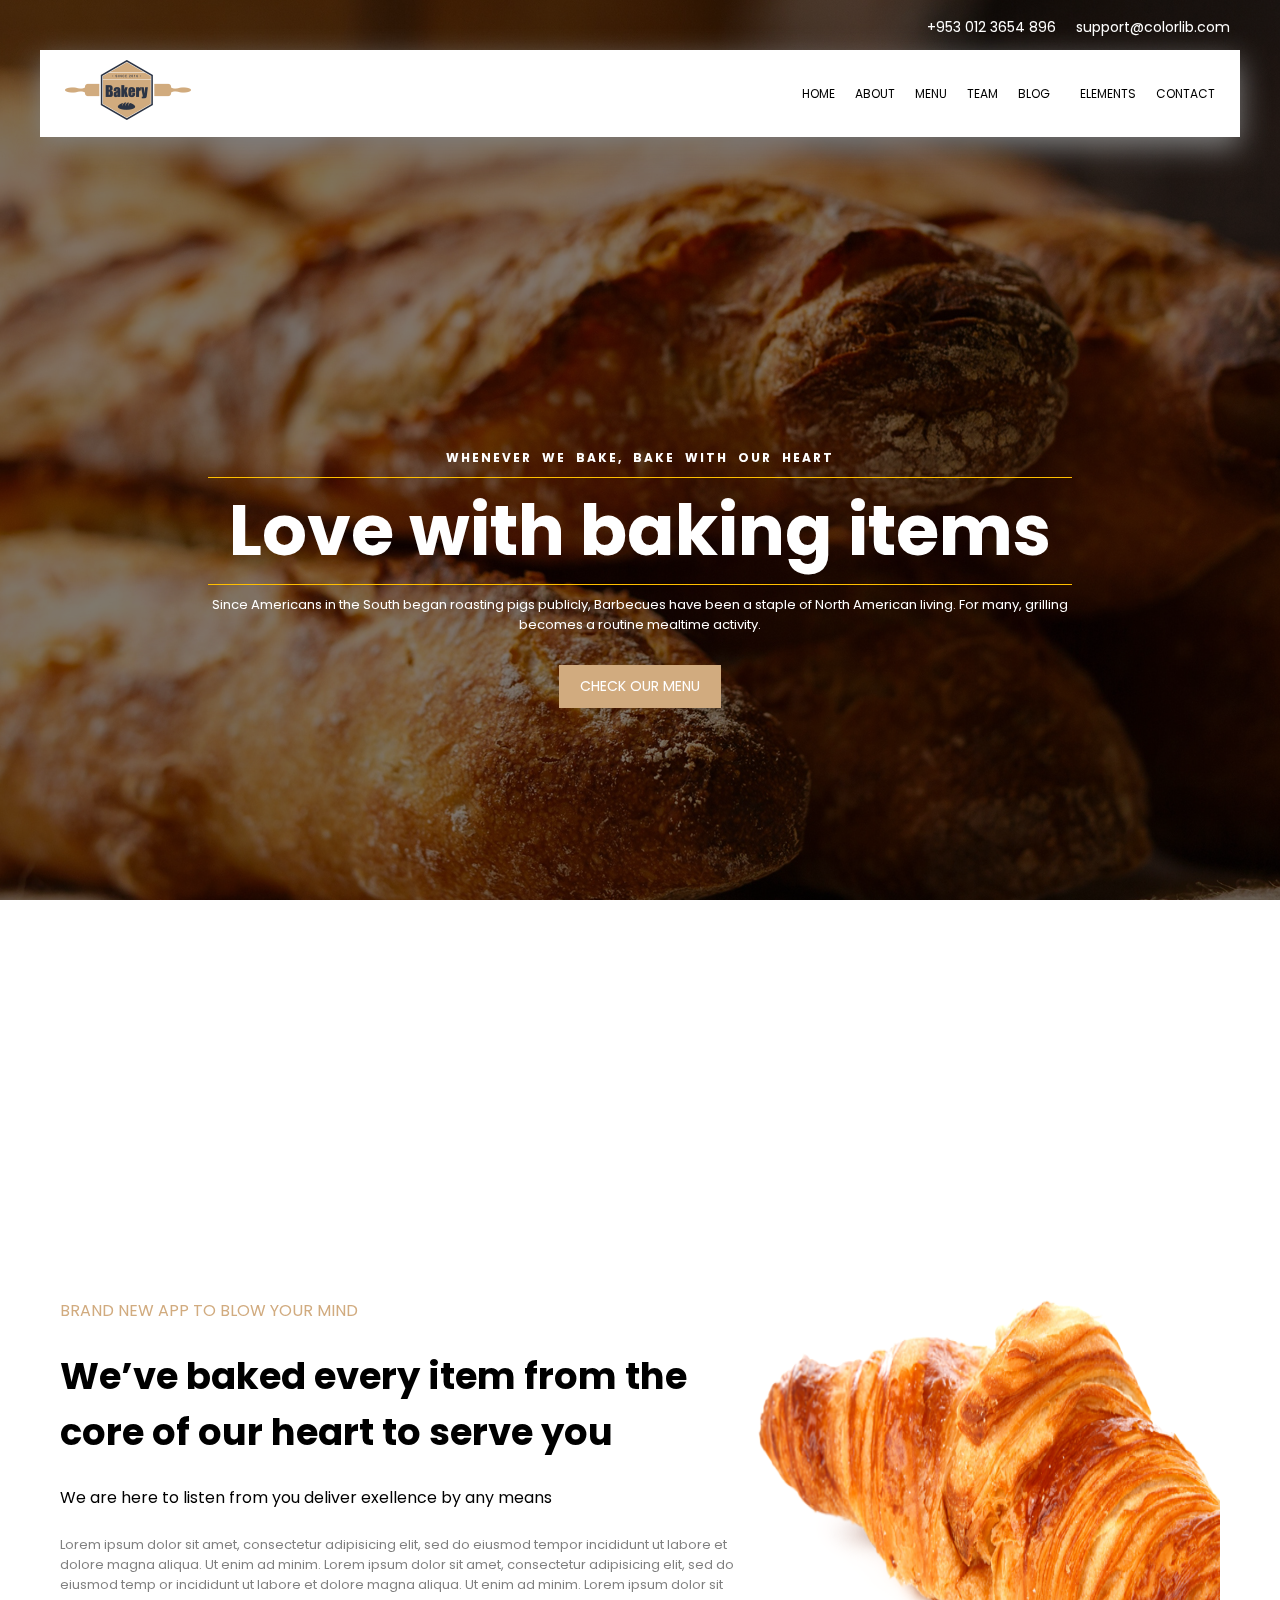
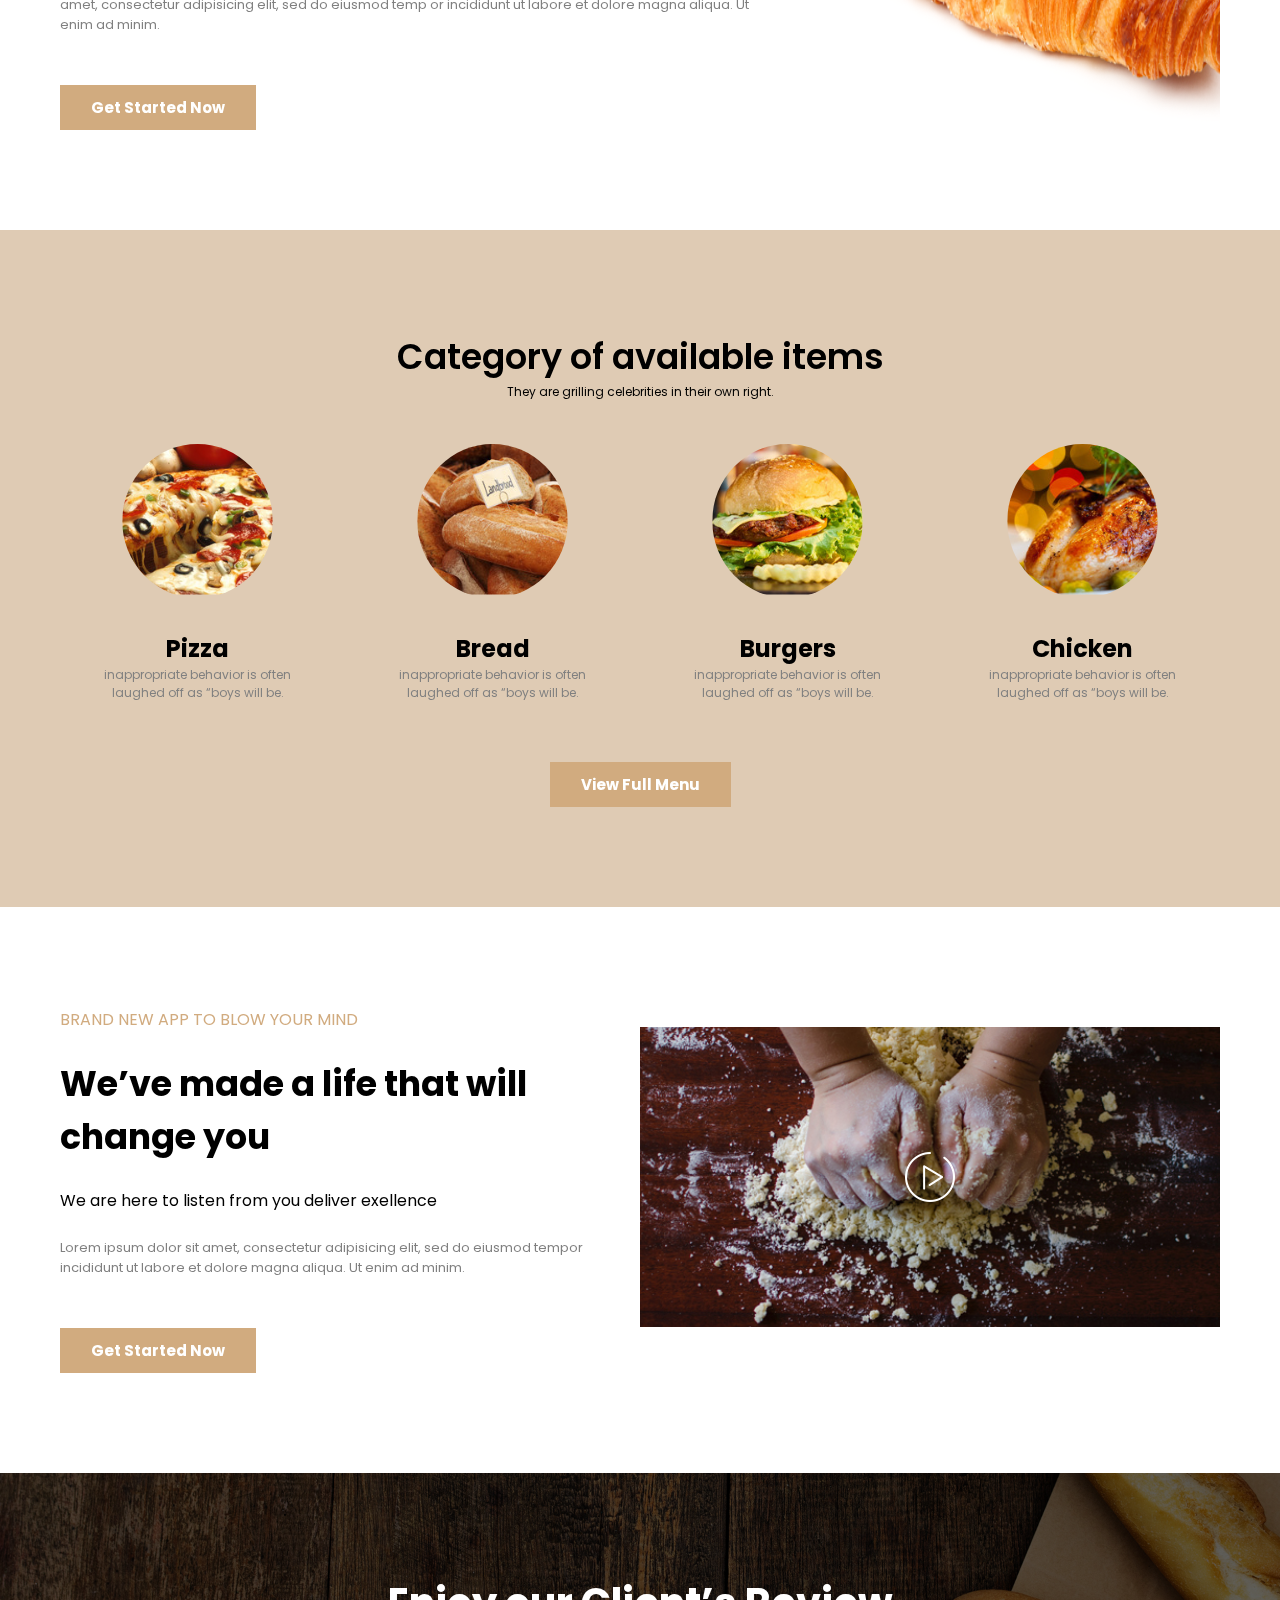
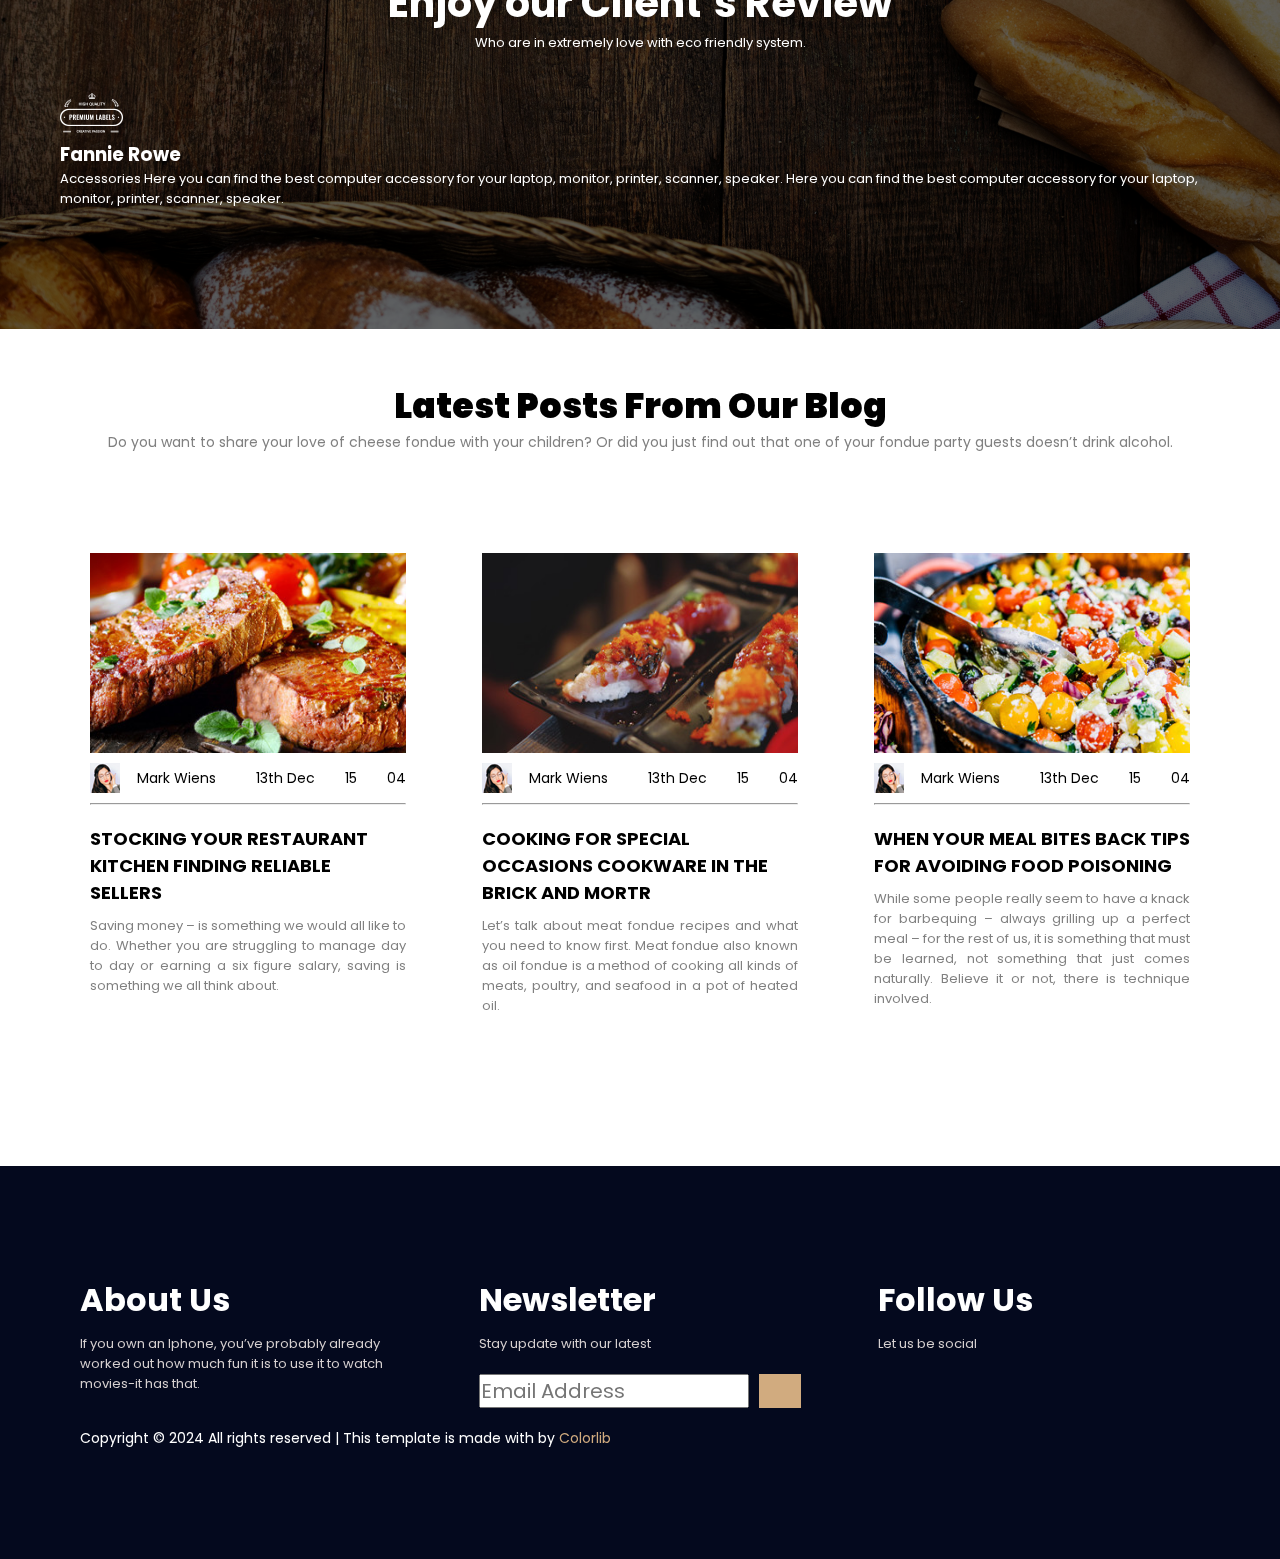
<file: index.html>
<!DOCTYPE html>
<html lang="en">

<head>
    <meta charset="UTF-8">
    <meta name="viewport" content="width=device-width, initial-scale=1.0">
    <title>Bakery</title>
    <link rel="stylesheet" href="https://cdnjs.cloudflare.com/ajax/libs/font-awesome/6.5.2/css/all.min.css"
        integrity="sha512-SnH5WK+bZxgPHs44uWIX+LLJAJ9/2PkPKZ5QiAj6Ta86w+fsb2TkcmfRyVX3pBnMFcV7oQPJkl9QevSCWr3W6A=="
        crossorigin="anonymous" referrerpolicy="no-referrer" />
    <link rel="stylesheet" href="style.css">
    <link rel="stylesheet" href="responsive.css">
</head>

<body>
    <div class="image">
        <div class="over-laye"></div>
    </div>
    <div class="header">
        <div class="logo"><img src="img/logo.png" alt=""></div>

        <div class="menu-header"><i class="fa-solid fa-bars"></i></div>
        <nav id="menu">
            <ul>
                <li><a href="index.html">home</a></li>
                <li><a href="about.html">about</a></li>
                <li><a href="">menu</a></li>
                <li><a href="team.html">team</a></li>
                <li><a href="">blog<i class="fa-solid fa-chevron-down"
                            style="font-size: 12px; padding-left: 10px;"></i></a>
                    <div class="tolist">
                        <ul>
                            <li>Blog Home</li>
                            <li>Blog Single</li>
                            <li>Level 2 <i class="fa-solid fa-angle-right" style="padding-left: 80px;"></i></li>
                        </ul>
                    </div>
                </li>
                <li><a href="">elements</a></li>
                <li><a href="">contact</a></li>
            </ul>
        </nav>
    </div>
    <div class="menu-items-overly"></div>
    <div class="menu-items">
        <ul class="menu-list">
            <li><a href="index.html">home</a></li>
            <li><a href="about.html">about</a></li>
            <li><a href="">menu</a></li>
            <li><a href="team.html">team</a></li>
            <li style="display: flex; justify-content: space-between; align-items: center;">blog<i
                    class="fa-solid fa-chevron-down"></i> </li>
            <div class="dolist">
                <ul>
                    <li>Blog Home</li>
                    <li>Blog Single</li>
                    <li>Level 2</li>
                </ul>
            </div>

            <li>elements</li>
            <li><a href="">contact</a></li>
        </ul>
    </div>


    <section id="first">
        <div class="contain">
            <div class="top-contain">
                <div class="icons">
                    <a href="#"><i class="fa-brands fa-facebook-f"></i></a>
                    <a href="#"><i class="fa-brands fa-twitter"></i></a>
                    <a href="#"><i class="fa-brands fa-dribbble"></i></a>
                    <a href="#"><i class="fa-brands fa-behance"></i></a>
                </div>
                <div class="contact">
                    <span>+953 012 3654 896</span>
                    <span>support@colorlib.com</span>
                </div>
            </div>



            <div class="text">
                <h4>WHENEVER WE BAKE, BAKE WITH OUR HEART</h4>
                <h1>Love with baking items</h1>
                <p>Since Americans in the South began roasting pigs publicly, Barbecues have been a staple of North
                    American living. For many, grilling becomes a routine mealtime activity.</p>

                <button id="check">CHECK OUR MENU</button>
            </div>
        </div>

        <div class="second">
            <div class="second-main">
                <div class="second-text">
                    <p style="color: #d1ab7f;">BRAND NEW APP TO BLOW YOUR MIND</p><br>
                    <h1>We’ve baked every item from the core of our heart to serve you</h1><br>
                    <p>We are here to listen from you deliver exellence by any means </p><br>
                    <p style="color: gray; font-size: 13px;">Lorem ipsum dolor sit amet, consectetur adipisicing elit,
                        sed do eiusmod tempor incididunt ut
                        labore et dolore magna aliqua. Ut enim ad minim. Lorem ipsum dolor sit amet, consectetur
                        adipisicing elit, sed do eiusmod temp or incididunt ut labore et dolore magna aliqua. Ut enim ad
                        minim. Lorem ipsum dolor sit amet, consectetur adipisicing elit, sed do eiusmod temp or
                        incididunt ut labore et dolore magna aliqua. Ut enim ad minim.</p>
                    <button id="Start">Get Started Now</button>
                </div>
                <div class="second-image">
                    <img src="img/about-img.png" width="100%" height="100%" alt="">
                </div>
            </div>
        </div>
        <div class="third">
            <div class="third-text">
                <div class="jksdf">Category of available items</div>
                <p>They are grilling celebrities in their own right.</p>
                <div class="third-items">
                    <div class="box">
                        <div class="box-image"><img src="img/c1.jpg" width="100%" height="100%" alt=""></div>
                        <h1>Pizza</h1><br>
                        <p>inappropriate behavior is often laughed off as “boys will be.</p>
                    </div>
                    <div class="box">
                        <div class="box-image"><img src="img/c2.jpg" width="100%" height="100%" alt=""></div>
                        <h1>Bread</h1><br>
                        <p>inappropriate behavior is often laughed off as “boys will be.</p>
                    </div>
                    <div class="box">
                        <div class="box-image"><img src="img/c3.jpg" width="100%" height="100%" alt=""></div>
                        <h1>Burgers</h1><br>
                        <p>inappropriate behavior is often laughed off as “boys will be.</p>
                    </div>
                    <div class="box">
                        <div class="box-image"><img src="img/c4.jpg" width="100%" height="100%" alt=""></div>
                        <h1>Chicken</h1><br>
                        <p>inappropriate behavior is often laughed off as “boys will be.</p>
                    </div>
                </div>
                <button id="full-menu">View Full Menu</button>
            </div>
        </div>




        <div class="four">
            <div class="four-main">
                <div class="four-left">
                    <p style="color: #d1ab7f;">BRAND NEW APP TO BLOW YOUR MIND</p><br>
                    <h1>We’ve made a life
                        that will change you</h1><br>
                    <p>We are here to listen from you deliver exellence</p><br>
                    <p style="color: gray; font-size: 13px;">Lorem ipsum dolor sit amet, consectetur adipisicing elit,
                        sed do eiusmod tempor incididunt ut
                        labore et dolore magna aliqua. Ut enim ad minim.</p>
                    <button id="Start">Get Started Now</button>
                </div>
                <div class="four-right">
                    <img src="img/play-btn.png" alt="">
                </div>
            </div>
        </div>


        <div class="five">
            <div class="five-overlay">
                <div class="five-text">
                    <h1>Enjoy our Client’s Review</h1>
                    <p>Who are in extremely love with eco friendly system.</p>
                    <div class="five-middle">
                        <div class="five-left">
                            <img src="img/r1.png" alt="">
                            <div class="five-heading">
                                <h3>Fannie Rowe</h3>
                                <span style="color: rgb(255, 221, 0);" class="fa fa-star checked "></span>
                                <span style="color: rgb(255, 221, 0);" class="fa fa-star checked "></span>
                                <span style="color: rgb(255, 221, 0);" class="fa fa-star checked "></span>
                                <span class="fa fa-star checked "></span>
                                <span class="fa fa-star checked "></span>
                            </div>
                            <p>Accessories Here you can find the best computer accessory for your laptop, monitor,
                                printer, scanner, speaker. Here you can find the best computer accessory for your
                                laptop, monitor, printer, scanner, speaker.
                            </p>

                        </div>/
                        <div class="five-left">
                            <img src="img/r1.png" alt="">
                            <div class="five-heading">
                                <h3>Fannie Rowe</h3>
                                <span style="color: rgb(255, 221, 0);" class="fa fa-star checked "></span>
                                <span style="color: rgb(255, 221, 0);" class="fa fa-star checked "></span>
                                <span style="color: rgb(255, 221, 0);" class="fa fa-star checked "></span>
                                <span class="fa fa-star checked "></span>
                                <span class="fa fa-star checked "></span>
                            </div>
                            <p>Accessories Here you can find the best computer accessory for your laptop, monitor,
                                printer, scanner, speaker. Here you can find the best computer accessory for your
                                laptop, monitor, printer, scanner, speaker.
                            </p>

                        </div>
                    </div>
                </div>
            </div>
        </div>



        <div class="six">
            <div class="six-contant">
                <div class="six-head">Latest Posts From Our Blog</div>
                <div class="six-para">Do you want to share your love of cheese fondue with your children? Or did you
                    just find out that one of your fondue party guests doesn’t drink alcohol.
                </div>

                <div class="six-items">
                    <div class="six-container">
                        <div class="six-image">
                            <div class="six-image-hov"><img src="img/b1.jpg" width="100%" height="100%" alt=""></div>
                        </div>
                        <div class="six-rate"><img src="img/user.png" alt=""> <span>Mark Wiens</span>
                            <div class="six-date">13th Dec
                                <i class="fa-regular fa-heart"></i>
                                15
                                <i class="fa-regular fa-comment"></i>
                                04
                            </div>
                        </div>
                        <hr>
                        <div class="six-text">
                            <h1>STOCKING YOUR RESTAURANT KITCHEN FINDING RELIABLE SELLERS</h1>
                            <p>Saving money – is something we would all like to do. Whether you are struggling to manage
                                day to day or earning a six figure salary, saving is something we all think about.</p>
                        </div>
                    </div>
                    <div class="six-container">
                        <div class="six-image">
                            <div class="six-image-hov"><img src="img/b2.jpg" width="100%" height="100%" alt=""></div>
                        </div>
                        <div class="six-rate"><img src="img/user.png" alt=""> <span>Mark Wiens</span>
                            <div class="six-date">13th Dec
                                <i class="fa-regular fa-heart"></i>
                                15
                                <i class="fa-regular fa-comment"></i>
                                04
                            </div>
                        </div>
                        <hr>
                        <div class="six-text">
                            <h1>COOKING FOR SPECIAL OCCASIONS COOKWARE IN THE BRICK AND MORTR</h1>
                            <p>Let’s talk about meat fondue recipes and what you need to know first. Meat fondue also
                                known as oil fondue is a method of cooking all kinds of meats, poultry, and seafood in a
                                pot of heated oil.</p>
                        </div>
                    </div>
                    <div class="six-container">
                        <div class="six-image">
                            <div class="six-image-hov"><img src="img/b3.jpg" width="100%" height="100%" alt=""></div>
                        </div>
                        <div class="six-rate"><img src="img/user.png" alt=""> <span>Mark Wiens</span>
                            <div class="six-date">13th Dec
                                <i class="fa-regular fa-heart"></i>
                                15
                                <i class="fa-regular fa-comment"></i>
                                04
                            </div>
                        </div>
                        <hr>
                        <div class="six-text">
                            <h1>WHEN YOUR MEAL BITES BACK TIPS FOR AVOIDING FOOD POISONING</h1>
                            <p>While some people really seem to have a knack for barbequing – always grilling up a
                                perfect meal – for the rest of us, it is something that must be learned, not something
                                that just comes naturally. Believe it or not, there is technique involved.</p>
                        </div>
                    </div>
                </div>
            </div>
        </div>



        <div class="seven">
            <div class="footer">
                <div class="footer-box">
                    <h1>About Us</h1>
                    <p>If you own an Iphone, you’ve probably already worked out how much fun it is to use it to watch
                        movies-it has that.</p>
                </div>
                <div class="footer-box">
                    <h1>Newsletter</h1>
                    <p>Stay update with our latest</p>
                    <div class="email">
                        <input type="email" placeholder="Email Address" required>
                        <button><i class="fa-solid fa-arrow-right"></i></button>
                    </div>
                </div>
                <div class="footer-box">
                    <h1>Follow Us</h1>
                    <p>Let us be social</p>
                    <div class="social">
                        <a href=""><i class="fa-brands fa-facebook"></i></a>
                        <a href=""><i class="fa-brands fa-twitter"></i></a>
                        <a href=""><i class="fa-brands fa-dribbble"></i></a>
                        <a href=""><i class="fa-brands fa-behance"></i></a>
                    </div>
                </div>
                <div class="bottom-footer">Copyright © 2024 All rights reserved | This template is made with <i
                        class="fa-regular fa-heart"></i> by <span>Colorlib</span></div>
            </div>
        </div>
    </section>


    <script src="app.js"></script>
</body>

</html>
</file>
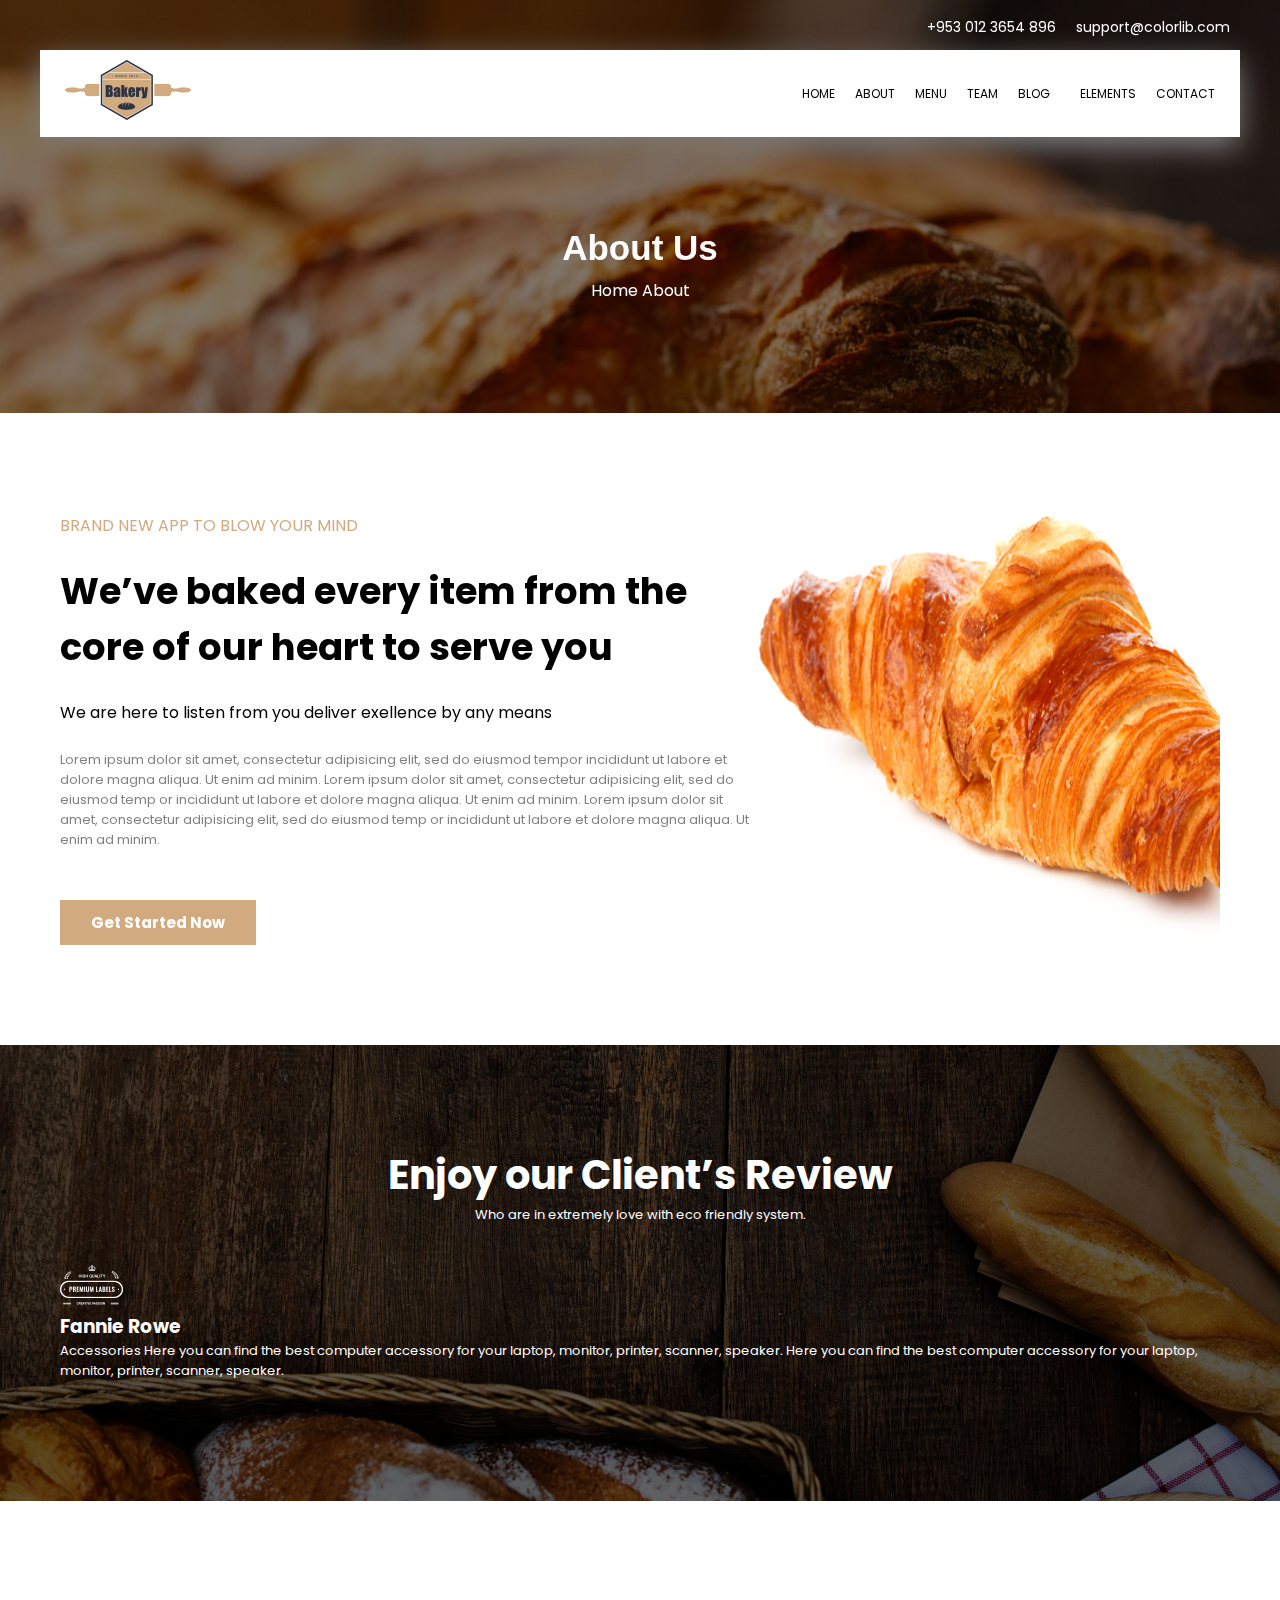
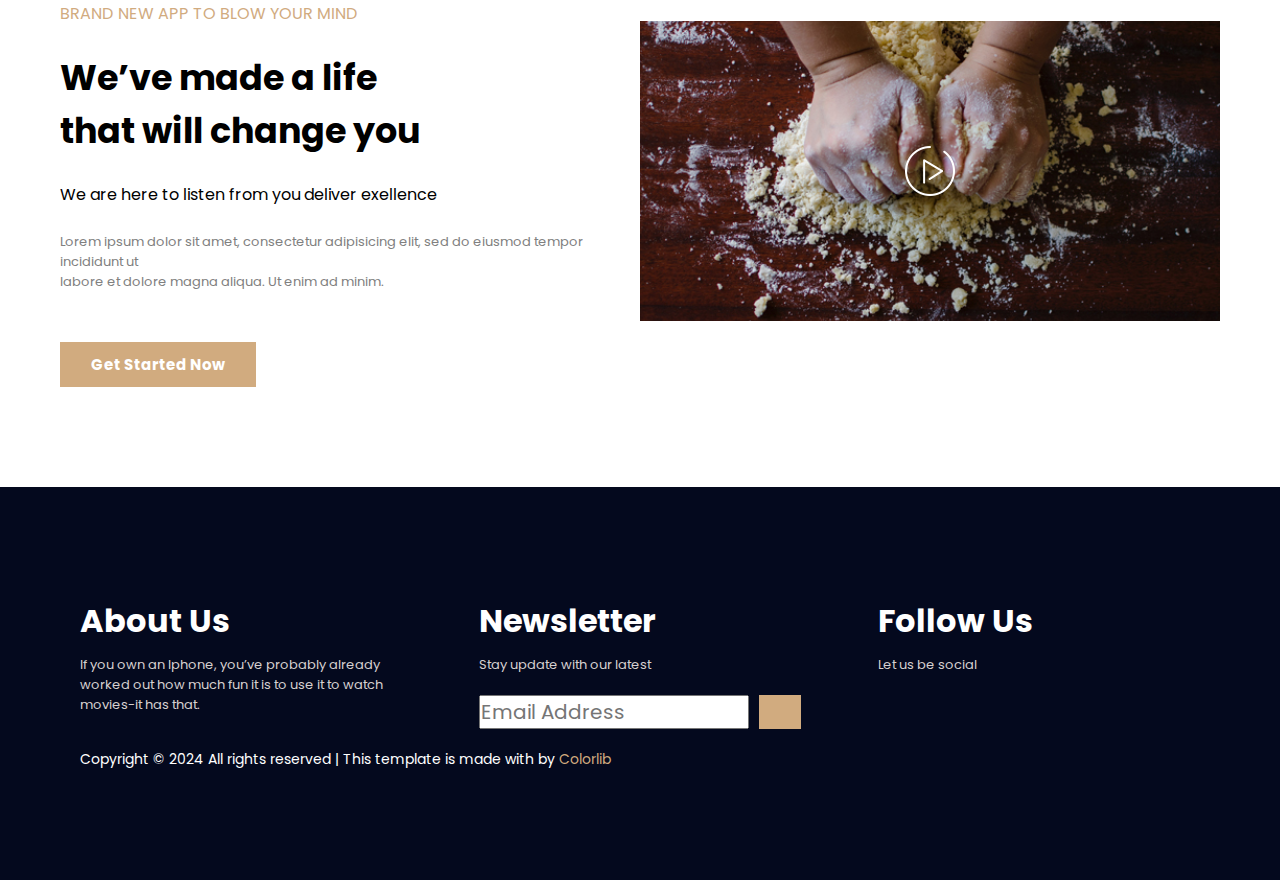
<file: about.html>
<!DOCTYPE html>
<html lang="en">

<head>
    <meta charset="UTF-8">
    <meta name="viewport" content="width=device-width, initial-scale=1.0">
    <title>Bakery</title>
    <link rel="stylesheet" href="https://cdnjs.cloudflare.com/ajax/libs/font-awesome/6.5.2/css/all.min.css"
        integrity="sha512-SnH5WK+bZxgPHs44uWIX+LLJAJ9/2PkPKZ5QiAj6Ta86w+fsb2TkcmfRyVX3pBnMFcV7oQPJkl9QevSCWr3W6A=="
        crossorigin="anonymous" referrerpolicy="no-referrer" />
    <link rel="stylesheet" href="style.css">
    <link rel="stylesheet" href="responsive.css">
</head>

<body>
    <div class="image">
        <div class="over-laye"></div>
    </div>
    <div class="header">
        <div class="logo"><img src="img/logo.png" alt=""></div>

        <div class="menu-header"><i class="fa-solid fa-bars"></i></div>
        <nav id="menu">
            <ul>
                <li><a href="index.html">home</a></li>
                <li><a href="about.html">about</a></li>
                <li><a href="">menu</a></li>
                <li><a href="team.html">team</a></li>
                <li><a href="">blog<i class="fa-solid fa-chevron-down"
                            style="font-size: 12px; padding-left: 10px;"></i></a>
                    <div class="tolist">
                        <ul>
                            <li>Blog Home</li>
                            <li>Blog Single</li>
                            <li>Level 2 <i class="fa-solid fa-angle-right" style="padding-left: 80px;"></i></li>
                        </ul>
                    </div>
                </li>
                <li><a href="">elements</a></li>
                <li><a href="">contact</a></li>
            </ul>
        </nav>
    </div>
    <div class="menu-items-overly"></div>
    <div class="menu-items">
        <ul class="menu-list">
            <li><a href="index.html">home</a></li>
            <li><a href="about.html">about</a></li>
            <li><a href="">menu</a></li>
            <li><a href="team.html">team</a></li>
            <li style="display: flex; justify-content: space-between; align-items: center;">blog<i
                    class="fa-solid fa-chevron-down"></i> </li>
            <div class="dolist">
                <ul>
                    <li>Blog Home</li>
                    <li>Blog Single</li>
                    <li>Level 2</li>
                </ul>
            </div>

            <li>elements</li>
            <li><a href="">contact</a></li>
        </ul>
    </div>


    <section id="first">
        <div class="contain">
            <div class="top-contain">
                <div class="icons">
                    <a href="#"><i class="fa-brands fa-facebook-f"></i></a>
                    <a href="#"><i class="fa-brands fa-twitter"></i></a>
                    <a href="#"><i class="fa-brands fa-dribbble"></i></a>
                    <a href="#"><i class="fa-brands fa-behance"></i></a>
                </div>
                <div class="contact">
                    <span>+953 012 3654 896</span>
                    <span>support@colorlib.com</span>
                </div>
            </div>
















            <div class="text-about">
                <h1>About Us</h1>
                <div>
                    <a href="index.html">Home</a> <i class="fa-solid fa-arrow-right-long"></i> <a
                        href="about.html">About</a>
                </div>
            </div>
        </div>

        <div class="second">
            <div class="second-main">
                <div class="second-text">
                    <p style="color: #d1ab7f;">BRAND NEW APP TO BLOW YOUR MIND</p><br>
                    <h1>We’ve baked every item from the core of our heart to serve you</h1><br>
                    <p>We are here to listen from you deliver exellence by any means </p><br>
                    <p style="color: gray; font-size: 13px;">Lorem ipsum dolor sit amet, consectetur adipisicing elit,
                        sed do eiusmod tempor incididunt ut
                        labore et dolore magna aliqua. Ut enim ad minim. Lorem ipsum dolor sit amet, consectetur
                        adipisicing elit, sed do eiusmod temp or incididunt ut labore et dolore magna aliqua. Ut enim ad
                        minim. Lorem ipsum dolor sit amet, consectetur adipisicing elit, sed do eiusmod temp or
                        incididunt ut labore et dolore magna aliqua. Ut enim ad minim.</p>
                    <button id="Start">Get Started Now</button>
                </div>
                <div class="second-image">
                    <img src="img/about-img.png" width="100%" height="100%" alt="">
                </div>
            </div>
        </div>
       



    

        <div class="five">
            <div class="five-overlay">
                <div class="five-text">
                    <h1>Enjoy our Client’s Review</h1>
                    <p>Who are in extremely love with eco friendly system.</p>
                    <div class="five-middle">
                        <div class="five-left">
                            <img src="img/r1.png" alt="">
                            <div class="five-heading">
                                <h3>Fannie Rowe</h3>
                                <span style="color: rgb(255, 221, 0);" class="fa fa-star checked "></span>
                                <span style="color: rgb(255, 221, 0);" class="fa fa-star checked "></span>
                                <span style="color: rgb(255, 221, 0);" class="fa fa-star checked "></span>
                                <span class="fa fa-star checked "></span>
                                <span class="fa fa-star checked "></span>
                            </div>
                            <p>Accessories Here you can find the best computer accessory for your laptop, monitor,
                                printer, scanner, speaker. Here you can find the best computer accessory for your
                                laptop, monitor, printer, scanner, speaker.
                            </p>

                        </div>/
                        <div class="five-left">
                            <img src="img/r1.png" alt="">
                            <div class="five-heading">
                                <h3>Fannie Rowe</h3>
                                <span style="color: rgb(255, 221, 0);" class="fa fa-star checked "></span>
                                <span style="color: rgb(255, 221, 0);" class="fa fa-star checked "></span>
                                <span style="color: rgb(255, 221, 0);" class="fa fa-star checked "></span>
                                <span class="fa fa-star checked "></span>
                                <span class="fa fa-star checked "></span>
                            </div>
                            <p>Accessories Here you can find the best computer accessory for your laptop, monitor,
                                printer, scanner, speaker. Here you can find the best computer accessory for your
                                laptop, monitor, printer, scanner, speaker.
                            </p>

                        </div>
                        <!-- <div class="five-right">
                            <img src="img/r1.png" alt="">
                            <div class="five-heading">
                                <h3>Fannie Rowe</h3>
                                <span style="color: rgb(255, 221, 0);" class="fa fa-star checked "></span>
                                <span style="color: rgb(255, 221, 0);" class="fa fa-star checked "></span>
                                <span style="color: rgb(255, 221, 0);" class="fa fa-star checked "></span>
                                <span class="fa fa-star checked "></span>
                                <span class="fa fa-star checked "></span>
                            </div>
                            <p>Accessories Here you can find the best computer accessory for your laptop, monitor,
                                printer, scanner, speaker. Here you can find the best computer accessory for your
                                laptop, monitor, printer, scanner, speaker.
                            </p>
                        </div> -->
                    </div>
                </div>
            </div>
        </div>


        <div class="four">
            <div class="four-main">
                <div class="four-left">
                    <p style="color: #d1ab7f;">BRAND NEW APP TO BLOW YOUR MIND</p><br>
                    <h1>We’ve made a life <br>
                        that will change you</h1><br>
                    <p>We are here to listen from you deliver exellence</p><br>
                    <p style="color: gray; font-size: 13px;">Lorem ipsum dolor sit amet, consectetur adipisicing elit,
                        sed do eiusmod tempor incididunt ut <br>
                        labore et dolore magna aliqua. Ut enim ad minim.</p>
                    <button id="Start">Get Started Now</button>
                </div>
                <div class="four-right">
                    <img src="img/play-btn.png" alt="">
                </div>
            </div>
        </div>





        <div class="seven">
            <div class="footer">
                <div class="footer-box">
                    <h1>About Us</h1>
                    <p>If you own an Iphone, you’ve probably already worked out how much fun it is to use it to watch
                        movies-it has that.</p>
                </div>
                <div class="footer-box">
                    <h1>Newsletter</h1>
                    <p>Stay update with our latest</p>
                    <div class="email">
                        <input type="email" placeholder="Email Address" required>
                        <button><i class="fa-solid fa-arrow-right"></i></button>
                    </div>
                </div>
                <div class="footer-box">
                    <h1>Follow Us</h1>
                    <p>Let us be social</p>
                    <div class="social">
                        <a href=""><i class="fa-brands fa-facebook"></i></a>
                        <a href=""><i class="fa-brands fa-twitter"></i></a>
                        <a href=""><i class="fa-brands fa-dribbble"></i></a>
                        <a href=""><i class="fa-brands fa-behance"></i></a>
                    </div>
                </div>
                <div class="bottom-footer">Copyright © 2024 All rights reserved | This template is made with <i
                        class="fa-regular fa-heart"></i> by <span>Colorlib</span></div>
            </div>
        </div>
    </section>


    <script src="app.js"></script>
</body>

</html>
</file>
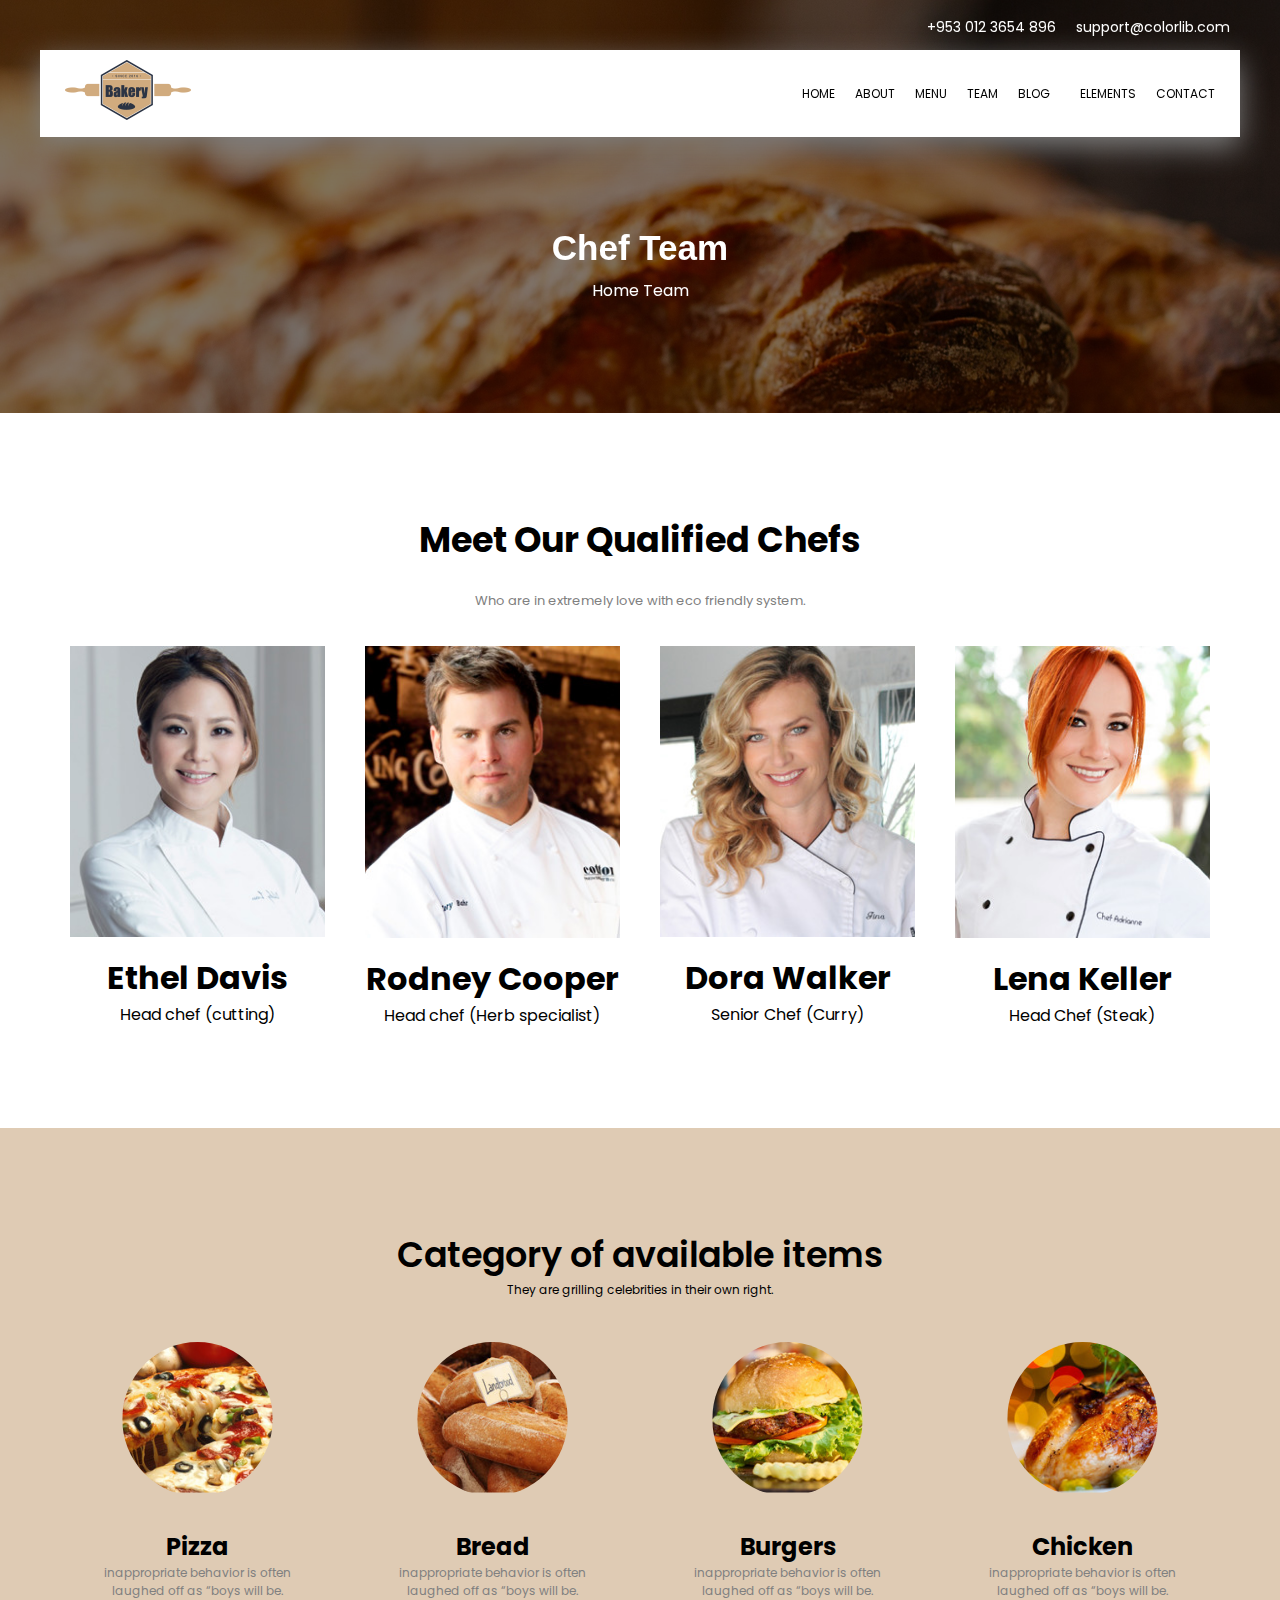
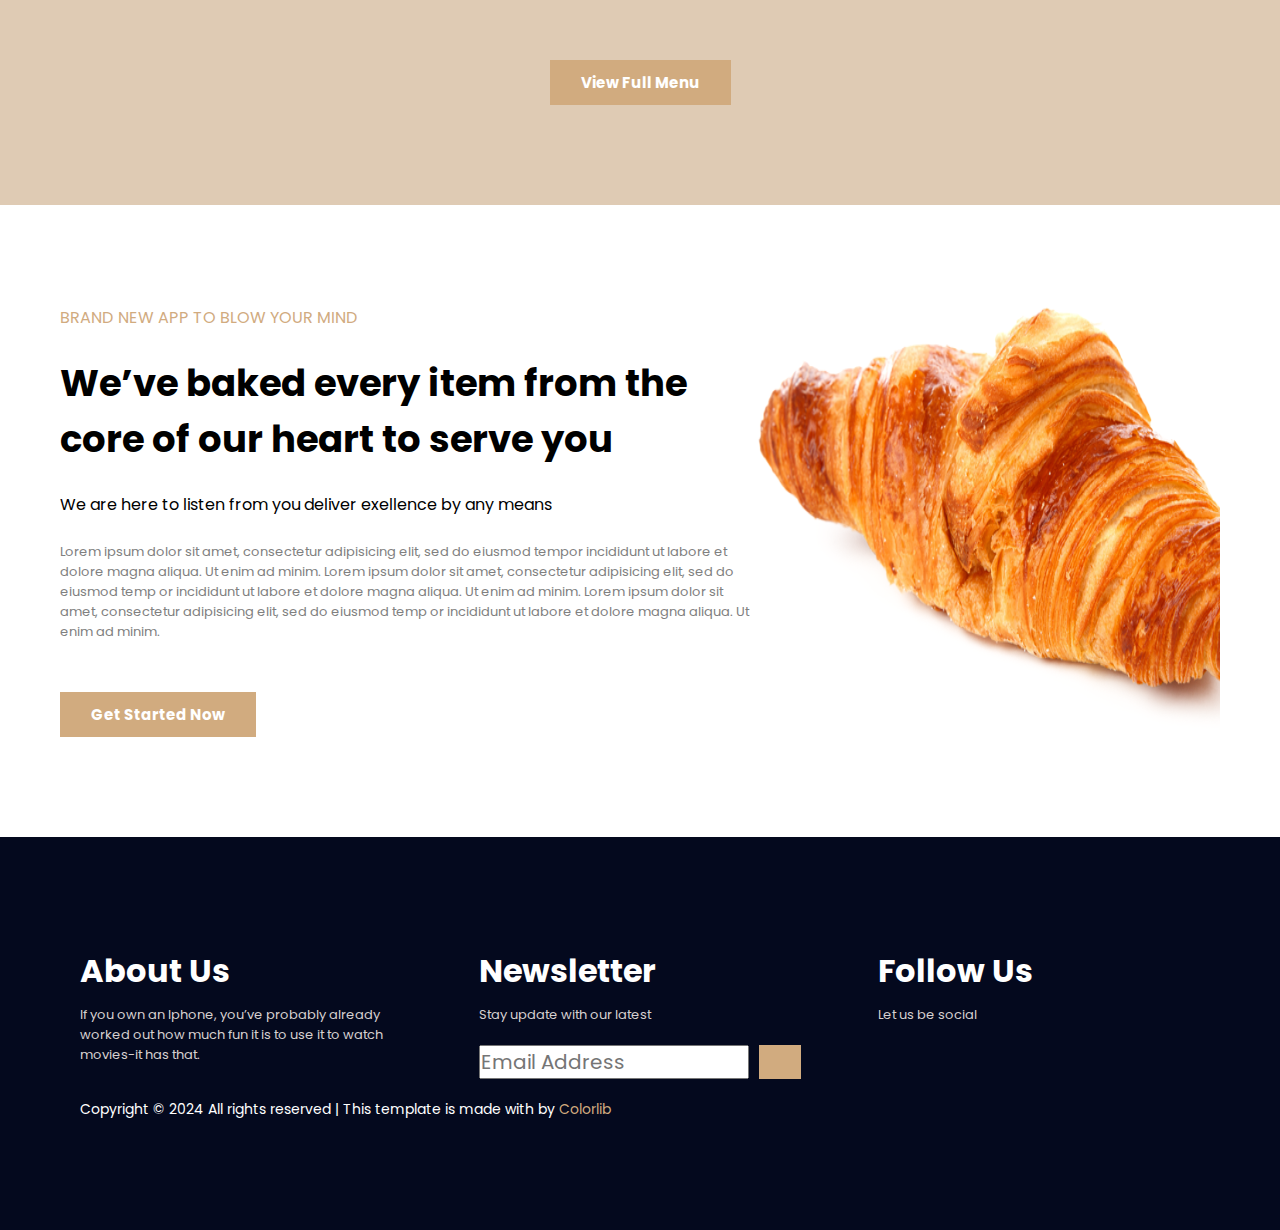
<file: team.html>
<!DOCTYPE html>
<html lang="en">

<head>
    <meta charset="UTF-8">
    <meta name="viewport" content="width=device-width, initial-scale=1.0">
    <title>Bakery</title>
    <link rel="stylesheet" href="https://cdnjs.cloudflare.com/ajax/libs/font-awesome/6.5.2/css/all.min.css"
        integrity="sha512-SnH5WK+bZxgPHs44uWIX+LLJAJ9/2PkPKZ5QiAj6Ta86w+fsb2TkcmfRyVX3pBnMFcV7oQPJkl9QevSCWr3W6A=="
        crossorigin="anonymous" referrerpolicy="no-referrer" />
    <link rel="stylesheet" href="style.css">
    <link rel="stylesheet" href="responsive.css">
</head>

<body>
    <div class="image">
        <div class="over-laye"></div>
    </div>
    <div class="header">
        <div class="logo"><img src="img/logo.png" alt=""></div>

        <div class="menu-header"><i class="fa-solid fa-bars"></i></div>
        <nav id="menu">
            <ul>
                <li><a href="index.html">home</a></li>
                <li><a href="about.html">about</a></li>
                <li><a href="">menu</a></li>
                <li><a href="team.html">team</a></li>
                <li><a href="">blog<i class="fa-solid fa-chevron-down"
                            style="font-size: 12px; padding-left: 10px;"></i></a>
                    <div class="tolist">
                        <ul>
                            <li>Blog Home</li>
                            <li>Blog Single</li>
                            <li>Level 2 <i class="fa-solid fa-angle-right" style="padding-left: 80px;"></i></li>
                        </ul>
                    </div>
                </li>
                <li><a href="">elements</a></li>
                <li><a href="">contact</a></li>
            </ul>
        </nav>
    </div>
    <div class="menu-items-overly"></div>
    <div class="menu-items">
        <ul class="menu-list">
            <li><a href="index.html">home</a></li>
            <li><a href="about.html">about</a></li>
            <li><a href="">menu</a></li>
            <li><a href="team.html">team</a></li>
            <li style="display: flex; justify-content: space-between; align-items: center;">blog<i
                    class="fa-solid fa-chevron-down"></i> </li>
            <div class="dolist">
                <ul>
                    <li>Blog Home</li>
                    <li>Blog Single</li>
                    <li>Level 2</li>
                </ul>
            </div>

            <li>elements</li>
            <li><a href="">contact</a></li>
        </ul>
    </div>


    <section id="first">
        <div class="contain">
            <div class="top-contain">
                <div class="icons">
                    <a href="#"><i class="fa-brands fa-facebook-f"></i></a>
                    <a href="#"><i class="fa-brands fa-twitter"></i></a>
                    <a href="#"><i class="fa-brands fa-dribbble"></i></a>
                    <a href="#"><i class="fa-brands fa-behance"></i></a>
                </div>
                <div class="contact">
                    <span>+953 012 3654 896</span>
                    <span>support@colorlib.com</span>
                </div>
            </div>
















            <div class="text-about">
                <h1>Chef Team</h1>
                <div>
                    <a href="index.html">Home</a> <i class="fa-solid fa-arrow-right-long"></i> <a
                        href="about.html">Team</a>
                </div>
            </div>
        </div>

        <div class="second">
            <div class="second-about-main">
                <div class="about-second-text">
                    <h1 style="text-align: center;">Meet Our Qualified Chefs</h1><br>
                    <p style="color: gray; font-size: 13px;">Who are in extremely love with eco friendly system.</p><br>
                </div>
                <div class="about-img-section">
                    <div class="about-second-image">
                        <div class="about-img">
                            <div class="about-sec-img"><img src="img/t1.jpg" width="100%" alt="">
                                <div class="img-hover">
                                    <i class="fa-brands fa-facebook"></i><i class="fa-brands fa-twitter"></i><i
                                        class="fa-brands fa-linkedin-in"></i>
                                </div>
                            </div>
                            <h1>Ethel Davis</h1>
                            <p>Head chef (cutting)</p>
                        </div>
                        <div class="about-img">
                            <div class="about-sec-img"><img src="img/t2.jpg" width="100%" alt="">
                                <div class="img-hover">
                                    <i class="fa-brands fa-facebook"></i><i class="fa-brands fa-twitter"></i><i
                                        class="fa-brands fa-linkedin-in"></i>
                                </div>
                            </div>
                            <h1>Rodney Cooper</h1>
                            <p>Head chef (Herb specialist)</p>
                        </div>
                        <div class="about-img">
                            <div class="about-sec-img"><img src="img/t3.jpg" width="100%" alt="">
                                <div class="img-hover">
                                    <i class="fa-brands fa-facebook"></i><i class="fa-brands fa-twitter"></i><i
                                        class="fa-brands fa-linkedin-in"></i>
                                </div>
                            </div>
                            <h1>Dora Walker</h1>
                            <p>Senior Chef (Curry)</p>
                        </div>
                        <div class="about-img">
                            <div class="about-sec-img"><img src="img/t4.jpg" width="100%" alt="">
                                <div class="img-hover">
                                    <i class="fa-brands fa-facebook"></i><i class="fa-brands fa-twitter"></i><i
                                        class="fa-brands fa-linkedin-in"></i>
                                </div>
                            </div>
                            <h1>Lena Keller</h1>
                            <p>Head Chef (Steak)</p>
                        </div>
                    </div>
                </div>
            </div>
        </div>
        <div class="third">
            <div class="third-text">
                <div class="jksdf">Category of available items</div>
                <p>They are grilling celebrities in their own right.</p>
                <div class="third-items">
                    <div class="box">
                        <div class="box-image"><img src="img/c1.jpg" width="100%" height="100%" alt=""></div>
                        <h1>Pizza</h1><br>
                        <p>inappropriate behavior is often laughed off as “boys will be.</p>
                    </div>
                    <div class="box">
                        <div class="box-image"><img src="img/c2.jpg" width="100%" height="100%" alt=""></div>
                        <h1>Bread</h1><br>
                        <p>inappropriate behavior is often laughed off as “boys will be.</p>
                    </div>
                    <div class="box">
                        <div class="box-image"><img src="img/c3.jpg" width="100%" height="100%" alt=""></div>
                        <h1>Burgers</h1><br>
                        <p>inappropriate behavior is often laughed off as “boys will be.</p>
                    </div>
                    <div class="box">
                        <div class="box-image"><img src="img/c4.jpg" width="100%" height="100%" alt=""></div>
                        <h1>Chicken</h1><br>
                        <p>inappropriate behavior is often laughed off as “boys will be.</p>
                    </div>
                </div>
                <button id="full-menu">View Full Menu</button>
            </div>
        </div>


        <div class="second">
            <div class="second-main">
                <div class="second-text">
                    <p style="color: #d1ab7f;">BRAND NEW APP TO BLOW YOUR MIND</p><br>
                    <h1>We’ve baked every item from the core of our heart to serve you</h1><br>
                    <p>We are here to listen from you deliver exellence by any means </p><br>
                    <p style="color: gray; font-size: 13px;">Lorem ipsum dolor sit amet, consectetur adipisicing elit,
                        sed do eiusmod tempor incididunt ut
                        labore et dolore magna aliqua. Ut enim ad minim. Lorem ipsum dolor sit amet, consectetur
                        adipisicing elit, sed do eiusmod temp or incididunt ut labore et dolore magna aliqua. Ut enim ad
                        minim. Lorem ipsum dolor sit amet, consectetur adipisicing elit, sed do eiusmod temp or
                        incididunt ut labore et dolore magna aliqua. Ut enim ad minim.</p>
                    <button id="Start">Get Started Now</button>
                </div>
                <div class="second-image">
                    <img src="img/about-img.png" width="100%" height="100%" alt="">
                </div>
            </div>
        </div>











        <div class="seven">
            <div class="footer">
                <div class="footer-box">
                    <h1>About Us</h1>
                    <p>If you own an Iphone, you’ve probably already worked out how much fun it is to use it to watch
                        movies-it has that.</p>
                </div>
                <div class="footer-box">
                    <h1>Newsletter</h1>
                    <p>Stay update with our latest</p>
                    <div class="email">
                        <input type="email" placeholder="Email Address" required>
                        <button><i class="fa-solid fa-arrow-right"></i></button>
                    </div>
                </div>
                <div class="footer-box">
                    <h1>Follow Us</h1>
                    <p>Let us be social</p>
                    <div class="social">
                        <a href=""><i class="fa-brands fa-facebook"></i></a>
                        <a href=""><i class="fa-brands fa-twitter"></i></a>
                        <a href=""><i class="fa-brands fa-dribbble"></i></a>
                        <a href=""><i class="fa-brands fa-behance"></i></a>
                    </div>
                </div>
                <div class="bottom-footer">Copyright © 2024 All rights reserved | This template is made with <i
                        class="fa-regular fa-heart"></i> by <span>Colorlib</span></div>
            </div>
        </div>
    </section>


    <script src="app.js"></script>
</body>

</html>
</file>
<file: style.css>
@import url('https://fonts.googleapis.com/css2?family=Poppins&display=swap');

* {
    margin: 0;
    padding: 0;
    box-sizing: border-box;
    font-family: "Poppins", Verdana, Geneva, Tahoma, sans-serif;
    list-style: none;
}

a {
    color: inherit;
    text-decoration: none;
}

.image {
    width: 100%;
    height: 100vh;
    background: url(img/banner-bg.jpg) center no-repeat;
    background-size: cover;
    position: fixed;
    top: 0;
    left: 0;
}

#first {
    width: 100%;
    position: relative;
}

.over-laye {
    width: 100%;
    height: 100%;
    position: absolute;
    top: 0;
    left: 0;
    background-color: rgb(0, 0, 0, 0.5);
}

.contain {
    max-width: 1200px;
    /* height: 100vh; */
    margin: auto;
    position: relative;
    padding-bottom: 170px;
}

.top-contain {
    display: none;
    padding: 10px 10px;
    align-items: center;
    justify-content: space-between;
    color: #fff;
    font-size: 14px;
}

.icons i {
    margin-left: 10px;
}

.contact {
    display: flex;
    gap: 20px;
}

.header {
    max-width: 1200px;
    margin: auto;
    background-color: white;
    display: flex;
    padding: 10px 25px;
    justify-content: space-between;
    align-items: center;
    position: sticky;
    top: -1px;
    left: 0;
    box-shadow: 0px 10px 30px gray;
    z-index: 548;
}

.menu-header {
    font-size: 30px;
}

.menu-items {
    width: 60%;
    background: rgb(0, 0, 0, 0.9);
    height: 100vh;
    position: fixed;
    top: 0px;
    left: -100%;
    color: #fff;
    transition: .2s;
    z-index: 56540;
}

.menu-items-open {
    left: 0 !important;
}

.menu-items-overly {
    width: 100%;
    height: 100vh;
    background: rgb(0, 0, 0, 0.6);
    position: fixed;
    top: 0;
    left: 0;
    visibility: hidden;
    opacity: 0;
    transition: .2s;
    z-index: 5460;
}

.menu-items-over {
    visibility: visible !important;
    opacity: 1 !important;
}

.menu-items>ul {
    display: flex;
    flex-direction: column;
    gap: 20px;
    padding: 20px;
    text-transform: uppercase;
}

.dolist {
    width: 200px;
    display: none;

    ul {
        display: flex;
        flex-direction: column;

        li {
            font-family: Verdana, Geneva, Tahoma, sans-serif;
            margin: 5px 25px;
        }
    }
}

.open {
    display: block !important;
}










#menu {
    display: none;
}

#menu>ul {
    list-style: none;
    display: flex;
    gap: 20px;
    text-transform: uppercase;
    font-size: 12px;
}

.text {
    max-width: 1000px;
    height: 100vh;
    margin: auto;
    color: #fff;
    text-align: center;
    padding: 0 20px;
    display: flex;
    flex-direction: column;
    justify-content: center;
    align-items: center;


    h4 {
        width: 90%;
        font-size: 12px;
        word-spacing: 5px;
        letter-spacing: 2px;
        padding-bottom: 10px;
        border-bottom: 1px solid rgb(255, 191, 0);
    }

    p {
        border-top: 1px solid rgb(255, 191, 0);
        width: 90%;
        padding-top: 10px;
        font-size: 13px;

    }
}

#check {
    font-size: 14px;
    background-color: #d1ab7f;
    border: none;
    color: #fff;
    margin-top: 30px;
    padding: 10px 20px;
    transition: .2s;
    border: 1px solid #d1ab7f;
}

#check:hover {
    background-color: transparent;
}

.tolist {
    width: 200px;
    position: absolute;
    top: 52px;
    right: -30px;
    color: rgb(57, 58, 59);
    background-color: #fff;
    transition: 1s;
    visibility: hidden;
    opacity: 0;

    ul {
        display: flex;
        flex-direction: column;
        font-size: 13px;
        background-color: #fff;

        li {
            font-family: Verdana, Geneva, Tahoma, sans-serif;
            margin: 10px 25px;
        }
    }
}

#menu>ul>li:nth-child(5) {
    position: relative;
}

#menu>ul>li:nth-child(5):hover .tolist {
    visibility: visible;
    opacity: 1;
}



.second {
    width: 100%;
    background-color: #fff;
}

.second-main {
    max-width: 1200px;
    margin: auto;
    padding: 100px 20px;
    display: flex;
    position: relative;
}

.second-text {
    width: 100%;

    h1 {
        font-size: 37px;
    }
}

.second-image {
    display: none;
    width: 40%;
    background-size: cover;
}

#Start {
    margin-top: 50px;
    font-size: 15px;
    font-weight: bold;
    color: #fff;
    transition: .2s;
    background-color: #d1ab7f;
    outline: none;
    border: 1px solid #d1ab7f;
    padding: 10px 30px;
}

#Start:hover {
    background-color: transparent;
    color: #d1ab7f;

}

.third {
    width: 100%;
    background-color: #dfcbb4;
}

.third-text {
    max-width: 1200px;
    margin: auto;
    font-size: 12px;
    padding: 100px 10px;
    text-align: center;
}

.jksdf {
    font-size: 35px;
    font-weight: 600;
}

.third-items {
    display: flex;
    justify-content: center;
    flex-wrap: wrap;
}

.box {
    width: 100%;
    display: flex;
    flex-wrap: wrap;
    justify-content: center;
    align-items: start;
    padding: 10px 40px;

    p {
        color: gray;
    }
}

.box-image {
    width: 87%;
    overflow: hidden;
    border-radius: 50%;
    transform: scale(0.7);
    transition: .4s;
}

.box:hover .box-image {
    transform: scale(.8);
    cursor: pointer;
}

.box:hover h1 {
    color: #d1ab7f;
}

#full-menu {
    margin-top: 50px;
    font-size: 15px;
    font-weight: bold;
    color: #fff;
    transition: .2s;
    background-color: #d1ab7f;
    outline: none;
    border: 1px solid #d1ab7f;
    padding: 10px 30px;
}

#full-menu:hover {
    background-color: transparent;
    color: #d1ab7f;

}

.four {
    width: 100%;
    background-color: #fff;
}

.four-main {
    max-width: 1200px;
    padding: 100px 20px;
    margin: auto;
    display: flex;
    /* padding: 20px; */
    flex-wrap: wrap;
}

.four-left {
    width: 100%;

    h1 {
        font-size: 35px;
    }
}

.four-right {
    width: 100%;
    height: 300px;
    margin-top: 20px;
    background: url(img/video-bg.jpg) center no-repeat;
    background-size: cover;
    display: flex;
    justify-content: center;
    align-items: center;

}

.five {
    width: 100%;
    background: url(img/review-bg.jpg) center no-repeat;
    background-size: cover;
}

.five-overlay {
    background-color: rgba(0, 0, 0, .6);
}

.five-text {
    max-width: 1200px;
    color: #fff;
    box-sizing: border-box;
    margin: auto;
    padding: 100px 0;
    text-align: center;

    h1 {
        font-size: 40px;
    }

    p {
        font-size: 13px;
    }
}

.five-middle {
    margin-top: 20px;
    width: 100%;
    text-align: start;
    display: flex;
    overflow: hidden;
}

.five-left {
    padding: 20px;
    min-width: 100%;
}

/* 
.five-right {
    padding: 20px;
    width: 100%;
} */

.five-heading {
    display: flex;
    align-items: center;
    gap: 10px;
}




.six {
    width: 100%;
    background: #fff;
}

.six-contant {
    max-width: 1200px;
    margin: auto;
    padding: 50px 10px 100px 10px;
    text-align: center;
}

.six-head {
    font-size: 35px;
    font-weight: 900;
}

.six-para {
    font-size: 14px;
    color: gray;
}

.six-items {
    max-width: 100%;
    margin-top: 50px;
    display: flex;
    flex-wrap: wrap;
    justify-content: space-between;
}

.six-container {
    max-width: 100%;
    display: flex;
    padding: 20px 10px;
    flex-direction: column;
    gap: 10px;
}

.six-image {
    max-width: 100%;
    overflow: hidden;
}

.six-image-hov {
    transform: scale(1);
    width: 100%;
    height: 100%;
    transition: .2s;
}

.six-container:hover .six-image-hov {
    transform: scale(1.1);
}

.six-container:hover .six-text h1 {
    color: #d1ab7f;
}

.six-rate {
    display: flex;
    /* flex-wrap: nowrap; */
    /* gap: 20px; */
    align-items: center;
    font-size: 14px;

    img {
        margin-right: 10px;
    }

    span {
        width: 40%;
    }
}

.six-date {
    width: 100%;
    display: flex;
    gap: 15px;
    justify-content: right;
    align-items: center;
}

.six-text h1 {
    font-size: 18px;
    padding: 10px 0;
    text-align: initial;
}

.six-text p {
    text-align: justify;
    font-size: 13px;
    color: gray;
}




.seven {
    width: 100%;
    background: #04091e;
}

.footer {
    max-width: 1200px;
    margin: auto;
    padding: 100px 10px;
    display: flex;
    flex-wrap: wrap;
    color: #fff;
}

.footer-box {
    width: 100%;

    h1 {
        margin: 10px;
    }

    p {
        margin: 10px;
        font-size: 13px;
        color: #d6d0d0;
    }
}

.email {
    display: flex;
    gap: 10px;
    padding: 10px;

    input {
        outline: none;
        width: 100%;
        font-size: 20px;
    }

    button {
        font-size: 20px;
        width: 50px;
        background-color: #d1ab7f;
        outline: none;
        border: 1px solid #d1ab7f;
        color: #fff;
    }
}

.social {
    padding: 10px;
    display: flex;
    gap: 20px;
}

.bottom-footer {
    padding: 10px;
    font-size: 14px;

    i,
    span {
        color: #d1ab7f;
    }
}
















.text-about {
    max-width: 1000px;
    /* height: 10vh; */
    margin: auto;
    color: #fff;
    text-align: center;
    padding: 0px 20px;
    display: flex;
    flex-direction: column;
    justify-content: center;
    align-items: center;
    margin-bottom: -100px;

    h1 {
        font-family: Verdana, Geneva, Tahoma, sans-serif;
        font-size: 35px;
        margin-top: 10px;
        margin-bottom: 10px;
    }
}












.second-about-main {
    max-width: 1200px;
    margin: auto;
    padding: 100px 10px;
    text-align: center;
}

.about-second-image {
    display: flex;
    flex-wrap: wrap;
}

.about-second-text>h1 {
    font-size: 35px;

}

.about-img {
    width: 100%;
    padding: 30px 0;
}

.about-second-image {
    width: 100%;
}

.about-sec-img {
    width: 100%;
    /* height: 420px; */
    margin: 10px 0;
    position: relative;
}

.img-hover {
    width: 100%;
    height: 100%;
    position: absolute;
    top: 0;
    transition: 0.3s;
    color: #fff;
    display: flex;
    justify-content: center;
    align-items: center;
    gap: 20px;
    font-size: 25px;
    left: 0;
    opacity: 0;
}

.img-hover:hover {
    opacity: 1;
    background-color: rgba(209, 171, 127, 0.8);
}
</file>
<file: responsive.css>
@media (min-width:750px) and (max-width:991px) {
  .menu-items {
    width: 40%;
  }

  .text-about {
    margin-top: 40px;
    padding: 40px 20px;
  }

  .text {
    h4 {
      font-size: 16px;
    }

    h1 {
      font-size: 60px;
    }

    p {
      font-size: 14px;
    }
  }

  .second-image {
    display: block;
    width: 20%;
    position: absolute;
    top: 470px;
    right: 20px;
    margin-right: 70px;
  }

  .second-text {
    width: 80%;
  }

  .second-main {
    padding-left: 70px;
    padding-right: 70px;
  }

  .third-text {
    font-size: 16px;
    padding-left: 30px;
    padding-right: 30px;
  }

  .box {
    width: 50%;

    p {
      font-size: 16px;
    }
  }

  .four-main {
    padding: 100px 70px;
  }

  .four-left>h1 {
    width: 50%;
    font-size: 35px !important;
  }

  .six-para {
    font-size: 16px;
    margin: 0 50px;
  }

  .six-items {
    padding: 50px;
  }

  .six-container {
    width: 33%;
    padding: 0 20px;
  }

  .six-rate {
    display: block;
    text-align: start;
  }

  .five-text {
    padding-left: 70px;
    padding-right: 70px;
  }

  .six-date {
    display: block;
    text-align: start;
  }

  .footer {

    padding-left: 70px;
    padding-right: 70px;
  }

  .footer-box {
    width: 50%;
  }

  .about-img {
    width: 50%;
    padding: 0 20px;
  }

  .second-about-main {
    padding: 100px 70px;
  }
}










@media (min-width:992px) {
  .top-contain {
    display: flex !important;
    position: relative !important;
    top: -80px;
  }

  .header {
    position: relative !important;
    top: 50px;
  }

  .text-about {
    margin-top: 50px;
    padding: 40px 20px;
  }

  .text>h1 {
    font-size: 70px;
  }

  .second-text {
    width: 60%;
  }

  .second-image {
    width: 40%;
    top: 160px;
    display: block !important;
  }

  .box {
    width: 25%;
  }

  .box-image {
    width: 100%;
  }

  .four-left {
    width: 50%;
  }

  .four-right {
    width: 50%;
  }

  .six-items {
    /* width: 30%; */
    padding: 30px;
  }

  .six-container {
    width: 30%;
  }

  .six-rate {
    display: flex;

    span {
      width: 50%;
    }
  }

  .six-date {
    display: flex;
  }

  .footer {
    padding: 100px 30px;
    justify-content: space-between !important;

  }

  .footer-box {
    width: 30%;
  }

  .about-img {
    width: 25%;
    padding: 0 20px;
    cursor: pointer;
  }

  .menu-header {
    display: none;
  }

  #menu {
    display: block;
  }
}
</file>
